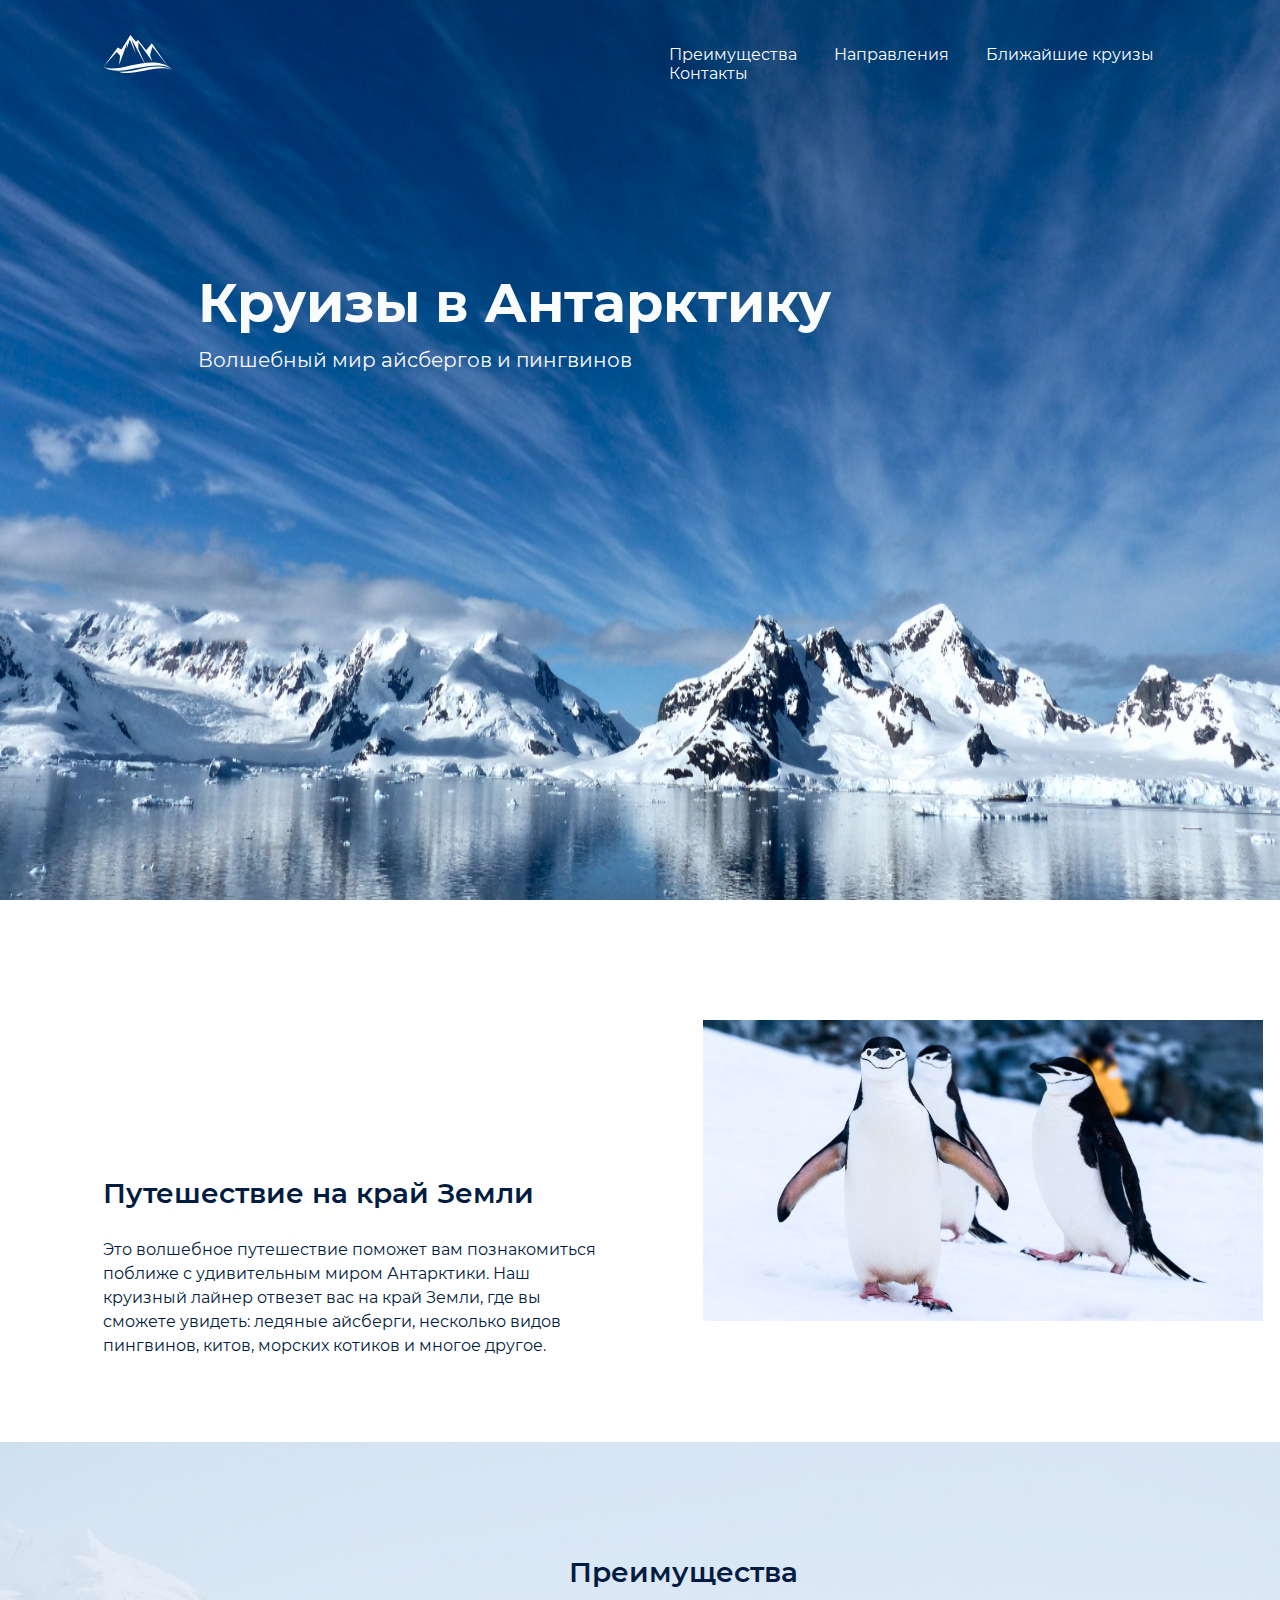
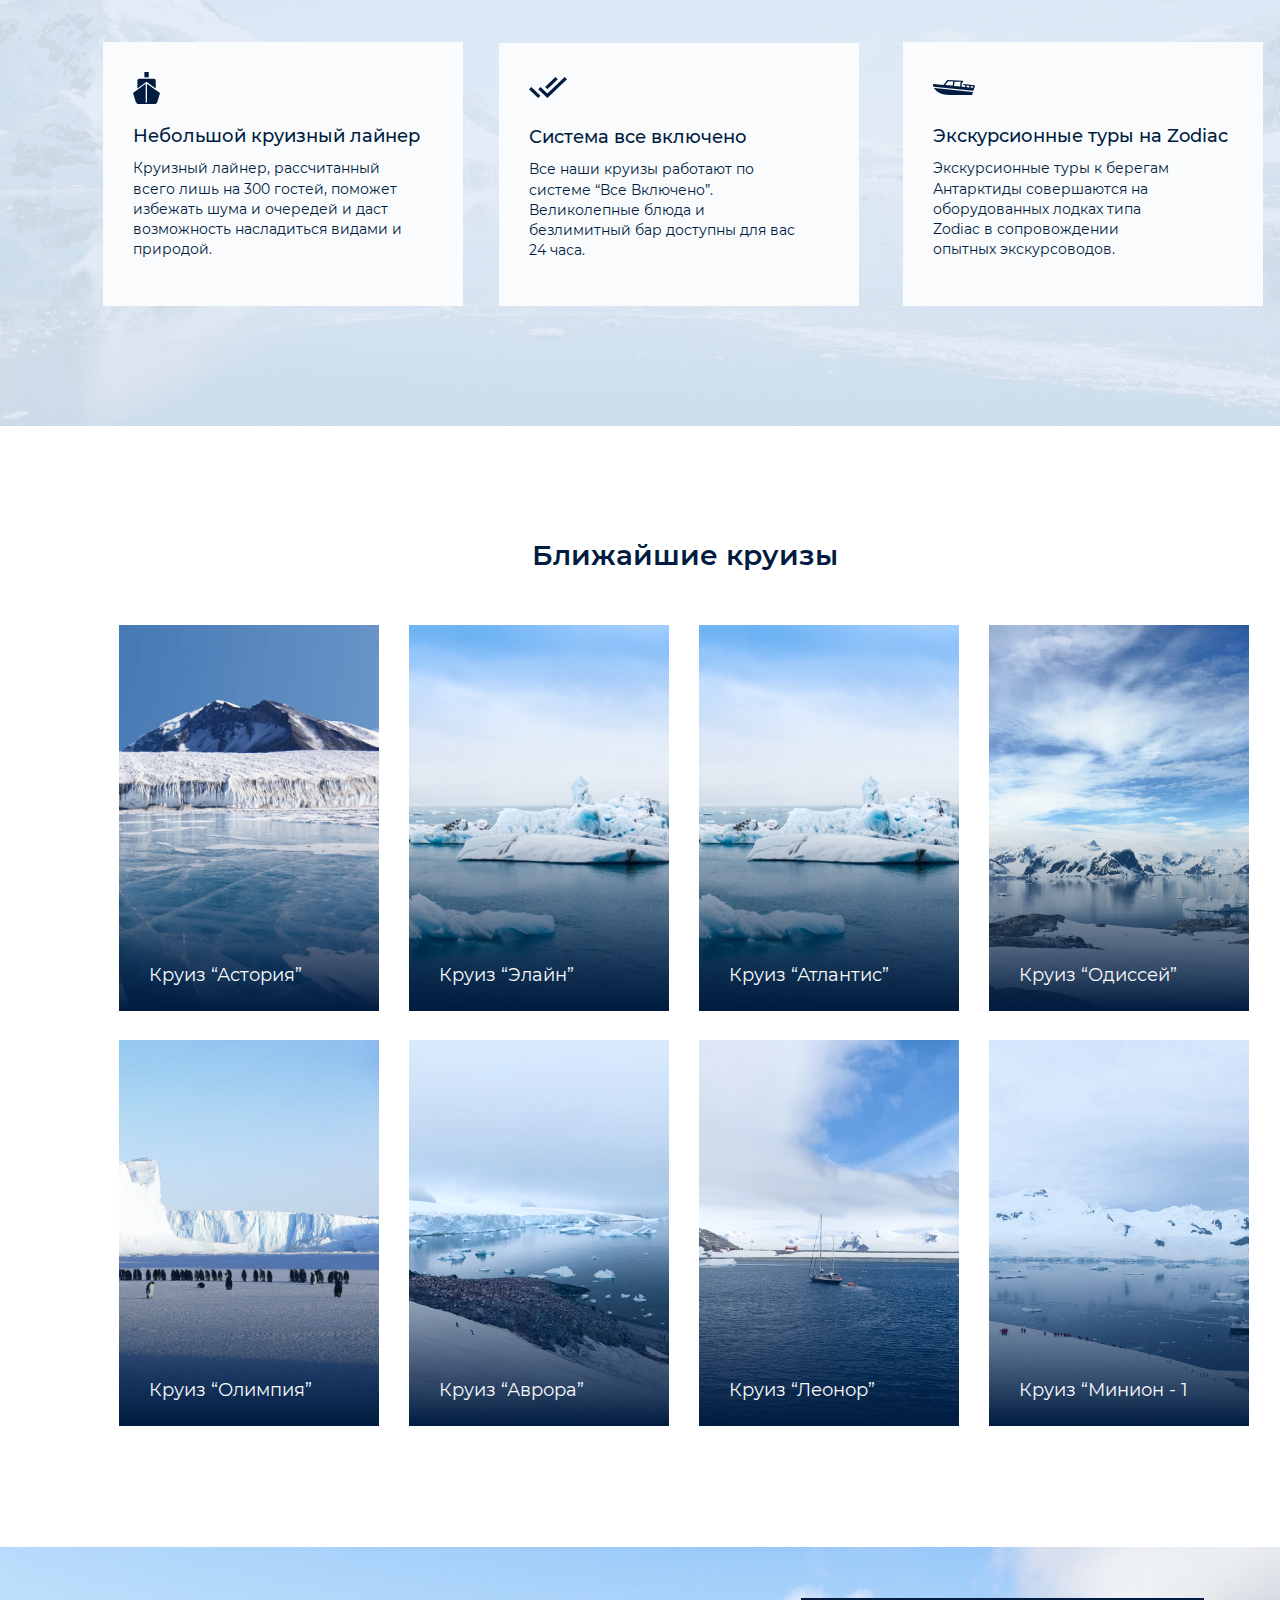
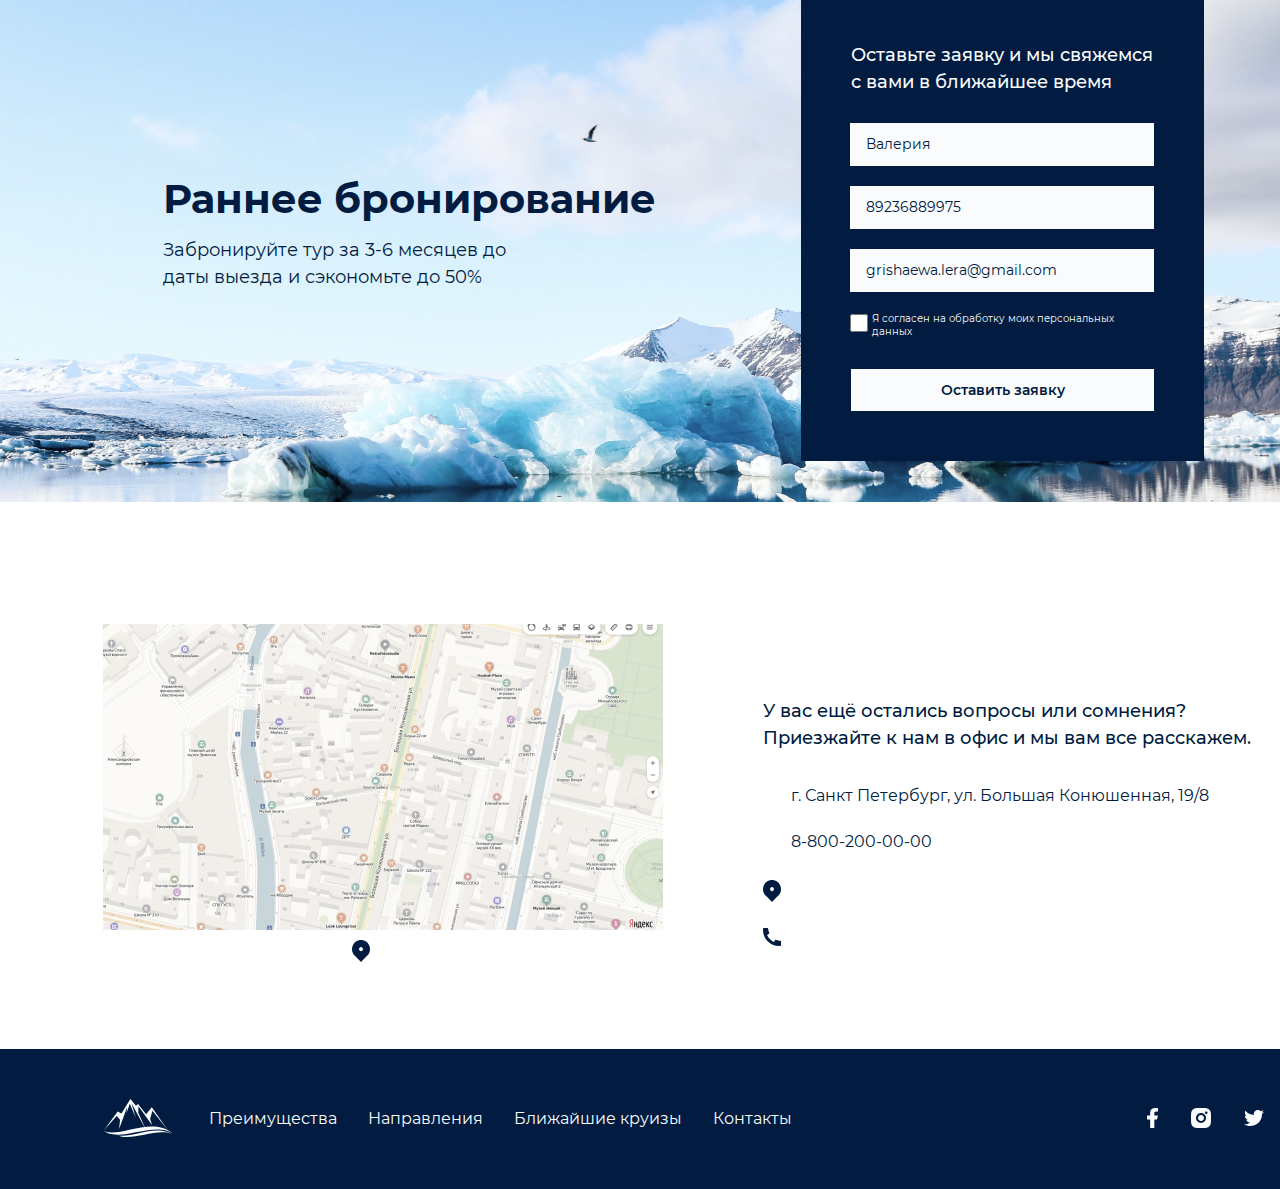
<file: Антарктика/index.html>
<!DOCTYPE html>
<html lang="ru">
<head>
	<meta charset="UTF-8">
	<title>Круизы в Антарктику</title>
	<link rel="stylesheet" href="css/style.css">
</head>
<body class="body">
	<header class="page-header">
		<a>
			<img src="img/logo.svg" alt="Логотип" width= "70" height="38">
		</a>
		<nav class="navigation">
			<a href="#">Преимущества</a>
			<a href="#">Направления</a>
			<a href="#">Ближайшие круизы</a>
			<a href="#">Контакты</a>
		</nav>
		<div class="header-bottom">
			<h1>Круизы в Антарктику</h1>
			<p class="p">Волшебный мир айсбергов и пингвинов</p>
		</div>
	</header>
	<div class="description">
		<div class="description-text">
		<h2 class="h2">Путешествие на край Земли</h2>
		<p class="p">
			Это волшебное путешествие поможет вам познакомиться поближе с удивительным миром Антарктики. Наш круизный лайнер отвезет вас на край Земли, где вы сможете увидеть: ледяные айсберги, несколько видов пингвинов, китов, морских котиков и многое другое.
		</p>
		</div>
		<img src="img/penguins.jpg" alt="Пингвины" width="560" height="301">
	</div>
	<section class="advantages">
		<h2 class="h2">Преимущества</h2>
		<ul>
		<li class="advantages-item-one">
			<h3 class="h3">Небольшой круизный лайнер</h3>
			<p class="p">Круизный лайнер, рассчитанный всего лишь на 300 гостей, поможет избежать шума и очередей и даст возможность насладиться видами и природой.
			</p>
		</li>
		<li class="advantages-item-two">
			<h3 class="h3">Система все включено</h3>
			<p class="p"> Все наши круизы работают по системе “Все Включено”. Великолепные блюда и безлимитный бар доступны для вас 24 часа.</p>
		</li>
		<li class="advantages-item-three">
			<h3 class="h3">Экскурсионные туры на Zodiac</h3>
			<p class="p">Экскурсионные туры к берегам Антарктиды совершаются на оборудованных лодках типа Zodiac в сопровождении опытных экскурсоводов.</p>
		</li>
		</ul>
	</section>
	<h2 class="h2 cruise-h">Ближайшие круизы</h2>
		<div class="cruises">
			<section>
			<div class="cruise astor"><img src="img/astor.jpg" alt="Круиз Астория" width="260" height="386"></div>
			<div class="info info-astor">
				<div class="info-2">
				<h3 class="h3 info-h">Круиз "Астория"</h3>
				<ul>
				<li class="route-li">
					<b class="b">Маршрут</b>
					Аргентина - Фолклендские острова - Антарктида
				</li>
				<li class="port-li">
					<b class="b">Порт отправления</b>
					Ушуайя
				</li>
				<li class="duration-li">
					<b class="b">Продолжительность</b>
					11 дней
				</li>
				<li class="price-li">
					<b class="b">Цена</b>
					от 11500 $
				</li>
				</ul>
				<a href="#" class="btn">Забронировать</a>
				</div>
			</div>
			</section>
			<section>
			<div class="cruise el m-l"><img src="img/atlant.jpg" alt="Круиз Элайн" width="260" height="386"></div>
			<div class="info info-el">
				<div class="info-2">
				<h3 class="h3 info-h">Круиз "Элайн"</h3>
				<ul>
				<li class="route-li">
					<b class="b">Маршрут</b>
					Аргентина - Фолклендские острова - Антарктида - Чили
				</li>
				<li class="port-li"> 
					<b class="b">Порт отправления</b>
					Буэнос-Айрес
				</li>
				<li class="duration-li">
					<b class="b">Продолжительность</b>
					20 дней
				</li>
				<li class="price-li">
					<b class="b">Цена</b>
					от 14500 $
				</li>
				</ul>
				<a href="#" class="btn">Забронировать</a>
				</div>
			</div>
			</section>
			<section>
			<div class="cruise atlant m-l"><img src="img/atlant.jpg" width="260" height="386" alt="Круиз Атлантис"></div>
			<div class="info info-atlant">
				<div class="info-2">
				<h3 class="h3 info-h">Круиз "Атлантис"</h3>
				<ul>
				<li class="route-li">
					<b class="b">Маршрут</b>			
				Аргентина - Южная Георгия и Южные Сандвичевы Острова - Антарктида
				</li>
				<li class="port-li">
					<b class="b">Порт отправления</b>
					Ушуайя
				</li>
				<li class="duration-li">
					<b class="b">Продолжительность</b>
					15 дней
				</li>
				<li class="price-li">
					<b class="b">Цена</b>
					от 14500 $
				</li>
				</ul>
				<a href="#" class="btn">Забронировать</a>
				</div>
			</div>
			</section>
			<section>
			<div class="cruise odis m-l"><img src="img/odis.jpg" width="260" height="386" alt="Круиз Одиссей"></div>
			<div class="info info-odis">
				<div class="info-2">
				<h3 class="h3 info-h">Круиз "Одиссей"</h3>
				<ul>
				<li class="route-li">
					<b class="b">Маршрут</b>
					Чили - Антарктида
				</li>
				<li class="port-li">
					<b class="b">Порт отправления</b>
					Пунта-Аренас
				</li>
				<li class="duration-li">
					<b class="b">Продолжительность</b>
					13 дней
				</li>
				<li class="price-li">
					<b class="b price">Цена</b>
					от 9700 $
				</li>
				</ul>
				<a href="#" class="btn">Забронировать</a>
				</div>
			</div>
			</section>
			<section>
			<div class="cruise olimp m-t"><img src="img/olimp.jpg" width="260" height="386" alt="Круиз Олимпия"></div>
			<div class="info info-olimp">
				<div class="info-2">
				<h3 class="h3 info-h">Круиз "Олимпия"</h3>
				<ul>
				<li class="route-li">
					<b class="b">Маршрут</b>
					Аргентина - Фолклендские острова - Южная Георгия - Антарктида
				</li>
				<li class="port-li">
					<b class="b">Порт отправления</b>
					Ушуайя
				</li>
				<li class="duration-li">
					<b class="b">Продолжительность</b>
					21 дней
				</li>
				<li class="price-li">
					<b class="b">Цена</b>
					от 18600 $
				</li>
				</ul>
				<a href="#" class="btn">Забронировать</a>
				</div>
			</div>
			</section>
			<section>
			<div class="cruise avror m-l m-t"><img src="img/avror.jpg" width="260" height="386" alt="Круиз Аврора"></div>
			<div class="info info-avror">
				<div class="info-2">
				<h3 class="h3 info-h">Круиз "Аврора"</h3>
				<ul>
				<li class="route-li">
					<b class="b">Маршрут</b>
					Аргентина - Антарктида - Чили
				</li>
				<li class="port-li">
					<b class="b">Порт отправления</b>
					Ушуайя
				</li>
				<li class="duration-li">
					<b class="b">Продолжительность</b>
					14 дней
				</li>
				<li class="price-li">
					<b class="b">Цена</b>
					от 11700 $
				</li>
				</ul>
				<a href="#" class="btn">Забронировать</a>
				</div>
			</div>
			</section>
			<section>
			<div class="cruise leon m-l m-t">
			<img src="img/leon.jpg" width="260" height="386" alt="Круиз Леонор">
			</div>
			<div class="info info-leon">
				<div class="info-2">
				<h3 class="h3 info-h">Круиз "Леонор"</h3>
				<ul>
				<li class="route-li">
					<b class="b">Маршрут</b>
					Чили - Южная Георгия - Антарктида - Аргентина
				</li>
				<li class="port-li">
					<b class="b">Порт отправления</b>
					Пунта-Аренас
				</li>
				<li class="duration-li">
					<b class="b">Продолжительность</b>
					17 дней
				</li>
				<li class="price-li">
					<b class="b price">Цена</b>
					от 12500 $
				</li>
				</ul>
				<a href="#" class="btn">Забронировать</a>
				</div>
			</div>
			</section>
			<section>
			<div class="cruise min m-l m-t">
			<img src="img/min.jpg" width="260" height="386" alt="Круиз Минион-1">
			</div>
			<div class="info info-min">
				<div class="info-2">
				<h3 class="h3 info-h">Круиз "Минион - 1"</h3>
				<ul>
				<li class="route-li">
					<b class="b">Маршрут</b>
					Аргентина - Антарктида
				</li>
				<li class="port-li">
					<b class="b">Порт отправления</b>
					Ушуайя
				</li>
				<li class="duration-li">
					<b class="b">Продолжительность</b>
					11 дней
				</li>
				<li class="price-li">
					<b class="b">Цена</b>
					от 12300 $
				</li>
				</ul>
				<a href="#" class="btn">Забронировать</a>
				</div>
			</div>
			</section>
		</div>
	<div class="booking">
		<div class="booking-text">
		<h2 class="h2">Раннее бронирование</h2>
		<p class="p booking-p-one">
		Забронируйте тур за 3-6 месяцев до даты выезда и сэкономьте до 50%
		</p>
		</div>
		<form class="booking-form">
			<b class="b3">Оставьте заявку и мы свяжемся с вами в ближайшее время</b>
			<div class="booking-form-group">
			<label for="name">Имя</label>
          	<input type="text" id="name" name="name" placeholder="Валерия" required>
        	</div>
        	<div class="booking-form-group">
        	<label for="phone">Контактный номер</label>
			<input type="tel" name="phone" id="phone" placeholder="89236889975" required
			pattern="^[ 0-9]+$">
        	</div>
        	<div class="booking-form-group">
        	<label for="email">Электронная почта</label>
          	<input type="email" name="email" id="email" placeholder="grishaewa.lera@gmail.com" required>
        	</div>
        	<div class="checkbox-area">
        	<label for="check">Чекбокс</label>
            <input type="checkbox" name="subscription" id="check" required>
            <small class="consent">
            Я согласен на обработку моих персональных данных
            </small>
        	</div>          
          	<input type="submit" name="submit" value="Оставить заявку" class="btn button"> 
		</form>
	</div>
	<div class="geo">
		<img src="img/geo.jpg" alt="Карта" width="560" height="306">
		<div class="geo-text">
		<h3 class="h3">
		У вас ещё остались вопросы или сомнения? Приезжайте к нам в офис и мы вам все расскажем.</h3>
		<div class="address">
		<p class="p address-p">г. Санкт Петербург, ул. Большая Конюшенная, 19/8</p>
		</div>
		<div class="geo-phone">
		<a class="phone" href="tel:+74951111111">8-800-200-00-00</a>
		</div>
		</div>
	</div>
	<footer class="page-footer">
		<img src="img/logo.svg" alt="Логотип" width="70" height="38" 
		class="logo-bottom">
		<div class="nav-bottom">
			<a href="#">Преимущества</a>
			<a href="#">Направления</a>
			<a href="#">Ближайшие круизы</a>
			<a href="#">Контакты</a>
		</div>
		<div class="social">
		<a class="icon facebook">
			<img src="img/facebook.svg" alt="facebook" width="11" height="20">
		</a>
		<a class="icon">
			<img src="img/insta.svg" alt="instagram" width="20" height="22">
		</a>
		<a class="icon twiter">
			<img src="img/twiter.svg" alt="twitter" width="20">
		</a>
		</div>
	</footer>
	<script src="script.js"></script>
</body>
</html>
</file>
<file: Антарктика/css/style.css>
@font-face{
	font-family: Montserrat-400;
	src:  url(../fonts/Montserrat-Regular.ttf);
}

@font-face{
	font-family: Montserrat-500;
	src:  url(../fonts/Montserrat-Medium.ttf);
}

@font-face{
	font-family: Montserrat-600;
	src:  url(../fonts/Montserrat-SemiBold.ttf);
}

@font-face{
	font-family: Montserrat-700;
	src:  url(../fonts/Montserrat-Bold.ttf);
}

.body{
	margin: 0;
	padding: 0;
	height: 100%;
}

.page-header{
	min-height: 100vh;
	height: 650px;
	min-width: 1366px;
	width: auto;
    color: #F9FBFD;
	background-color: blue;
	background-image: url(../img/header.jpg);
	background-position: center center;
	background-repeat: no-repeat;	
	background-size: 100% 100%;
}
.header-top{
	padding-top: 35px;
}

.page-header img{
	margin-left: 103px;
	margin-top: 35px;
	cursor: pointer
}

.navigation{
	position: absolute;
	left: 669px;
	top: 45px;
	margin: 0;
}

.navigation a{
	font-family: Montserrat-400, sans-serif;
	font-style: normal;
	font-weight: 400;
	font-size: 16px;
	align-items: center;
	color: #F9FBFD;
	text-decoration: none;
	padding-right: 33px;
}

.navigation a:hover{
color: #e6e6e6;
}

.navigation a:active{
color: #b8b8b8;
}

.header-bottom{
	position: absolute;
	width: 636px;
	left: 198px;
	top: 291px;
	font-family: Montserrat-400, sans-serif;
	font-style: normal;
	font-weight: normal;
	font-size: 20px;
	line-height: 24px;
	align-items: center;
	color: #F9FBFD;
	
}

.header-bottom h1{
	font-family: Montserrat-700;
	font-weight: 700;
	font-size: 54px;
	width: 636px;
	height: 39px;
	margin: 0;
}

.header-bottom p{
	position: absolute;
	top: 57px;
	font-family: Montserrat-400, sans-serif;
	font-style: normal;
	font-weight: 500;
	font-size: 20px;
	line-height: 24px;
	align-items: center;
	color: #F9FBFD;
	margin: 0;

}

.h2{
	font-family: Montserrat-600, sans-serif;
	font-style: normal;
	font-weight: 600;
	font-size: 28px;
	align-items: center;
	color: #011C40;
}

.h3{
	font-family: Montserrat-500, sans-serif;
	font-style: normal;
	font-weight: 500;
	font-size: 18px;
	align-items: center;
	color: #F9FBFD;
	margin: 0;
	line-height: 140%;
}



.p{
	font-family: Montserrat-400, sans-serif;
	font-style: normal;
	font-weight: normal;
	font-size: 16px;
	align-items: center;
	color: #011C40;
}

.description-text{
	display: inline-block;
	vertical-align: middle;
	width: 620px;
	height: auto;
}

.description h2{
	display: inline-block;
	vertical-align: middle;
	font-family: Montserrat-600, sans-serif;
	font-style: normal;
	font-weight: 600;
	font-size: 28px;
	line-height: 150%;
	align-items: center;
	color: #011C40;
	margin: 0;
	margin-left: 103px;
	margin-top: -5px;
}

.description p{
	display: inline-block;
	vertical-align: middle;
	width: 512px;
	height: auto;
	font-family: Montserrat-400, sans-serif;
	font-style: normal;
	font-weight: normal;
	font-size: 16px;
	line-height: 150%;
	color: #011C40;
	margin: 0;
	padding-left: 103px;
	padding-top: 24px;
}

.description img{
	display: inline-block;
	vertical-align: middle;
	width: 560px;
	height: 301px;
	margin-bottom: 121px;
	margin-top: 120px;
	margin-left: 79px;
}

.advantages{
	min-width: 1366px;
	width: auto;
	height: auto;
	background-image: url(../img/advantages.jpg);
	background-repeat: no-repeat;
	background-color: #ace7f2;
	margin: 0;
	margin-bottom: 108px;
	background-position: center center;
	background-repeat: no-repeat;	
	background-size: 100% 100%;
}

.advantages li{
	list-style-type: none;
}

.advantages ul{
	padding-bottom: 120px;
	display: flex;
}
.advantages h2{
	font-family: Montserrat-600, sans-serif;
	font-style: normal;
	font-weight: 600;
	font-size: 28px;
	color: #011C40;
	margin: 0;
	margin-left: 569px;
	padding-top: 113px;
}

.advantages h3{
	font-family: Montserrat-500, sans-serif;
	font-style: normal;
	font-weight: 500;
	font-size: 18px;
	line-height: 140%;
	color: #011C40;
	margin: 0;
	margin-top: 82px;
	margin-left: 30px;
}

.advantages p{
	height: auto;
	margin-left: 30px;
	margin-top: 9px;
	font-family: Montserrat-400, sans-serif;
	font-style: normal;
	font-weight: normal;
	font-size: 14px;
	line-height: 145%;
	color: #011C40;
}

.advantages-item-one{
	width: 360px;
	height: auto;
	background-color: #F9FBFD;
	background-image: url(../img/ship.svg);
	background-size: 27px 32px; 
	background-position: 30px 30px;
	background-repeat: no-repeat;
	display: inline-block;
	vertical-align: top;
	margin: 0;
	margin-top: 37px;
	margin-left: 63px;
}

.advantages-item-one p{
	width: 290px;
	margin-bottom: 45px;

}

.advantages-item-two{
	width: 360px;
	height: auto;
	background-color: #F9FBFD;
	background-image: url(../img/tick.svg);
	background-size: 38px 21px; 
	background-position: 30px 34px;
	background-repeat: no-repeat;
	display: inline-block;
	vertical-align: top;
	margin: 0;
	margin-left: 36px;
	margin-top: 38px;
}

.advantages-item-two p{
	width: 280px;
	margin-bottom: 45px;
}

.advantages-item-three{
	width: 360px;
	height: auto;
	background-color: #F9FBFD;
	background-image: url(../img/excursion.svg);
	background-size: 42px 15px; 
	background-position: 30px 38px;
	background-repeat: no-repeat;
	display: inline-block;
	vertical-align: top;
	margin: 0;
	margin-top: 37px;
	margin-left: 44px;
}

.advantages-item-three p{
	width: 241px;
	margin-bottom: 25px;
}

.cruise-h{
	line-height: 150%;
	margin: 0;
	margin-left: 532px;
}

.cruises{
	width: 1318px;
	display: flex;
	flex-wrap: wrap;
	margin-left: 25px;
	margin-top: 49px;
	z-index: 0;
	justify-content: center;
}

.cruises h3{
	color: #F9FBFD;
}

.cruise{
	position: relative;
	width: 260px;
	height: 386px;
}

.cruise::before{
	position: absolute;
	margin-top: 337px;
	margin-left: 30px;
    color: #F9FBFD;
    font-family: Montserrat-400, sans-serif;
	font-style: normal;
	font-weight: normal;
	font-size: 18px;
	line-height: 150%;
	align-items: center;
}

.cruises section{
	height: 385px;
}

.astor{
	margin-left: 0;
}

.astor::before{
	content: "Круиз “Астория”";	
}

.m-l{
	margin-left: 30px;
}

.m-t{
	margin-top: 30px;
}

.el::before{
	position: absolute;
	content: "Круиз “Элайн”";	
}

.atlant::before{
	position: absolute;
	content: "Круиз “Атлантис”";	
}

.odis::before{
	position: absolute;
	content: "Круиз “Одиссей”";	
}

.olimp::before{
	position: absolute;
	content: "Круиз “Олимпия”";	
}

.avror::before{
	position: absolute;
	content: "Круиз “Аврора”";	
}

.leon::before{
	position: absolute;
	content: "Круиз “Леонор”";	
}

.min::before{
	position: absolute;
	content: "Круиз “Минион - 1";	
}

.info{
	display: block;
	position: absolute;
	width: 260px;
	height: 386px;
	left: 414px;
	z-index: 3;
	justify-content: center;
	font-family: Montserrat-400, sans-serif;
	font-style: normal;
	font-weight: normal;
	font-size: 16px;
	align-items: center;
	color: #D8D8D9;
	font-size: 14px;
	line-height: 140%;
}

.info ul{
	padding: 0;
}

.info li{
	width: 208px;
	list-style: none;
	margin: 0;
}

.info-el{
	top: 1954px;
}

.info-astor{
	left: 124px;
	top: 1954px;
}

.info-atlant{
	left: 704px;
	top: 1954px;
}

.info-odis{
	left: 994px;
	top: 1954px;
}

.info-olimp{
	left: 124px;
	top: 2370px;
}
.info-avror{
	left: 414px;
	top: 2370px;
}

.info-leon{
	left: 704px;
	top: 2370px;
}

.info-min{
	left: 994px;
	top: 2370px;
}

.info h3{
	margin-top: 42px;
	margin-bottom: 28px;
	top: 35px;
}

.info-2 {
	display: none;
}

.info:hover .info-2{
	display: block;
	position: absolute;
	width: 234px;
	height: 386px;
	left: -34px;
	top: -60px;
	margin-top: 60px;
	margin-left: 30px;
	background-color: #011C40;
	padding-left: 25px;
}

.info .b{
	display: block;
	font-family: Montserrat-500, sans-serif;
	font-style: normal;
	font-weight: 500;
	font-size: 14px;
	align-items: center;
	color: #F9FBFD;
	margin: 0;
	line-height: 140%;
}

.info-h{
	line-height: 0%;
}

.route-li{
	position: absolute;
}

.port-li{
	position: absolute;
	top: 141px;
}

.duration-li{
	position: absolute;
	top: 197px;
}

.price-li{
	position: absolute;
	top: 249px;
}

.btn{
	position: absolute;
	display: block;
	background: #F9FBFD;
	width: 210px;
	height: 40px;
	text-decoration: none;
	top: 311px;
}


.info .btn{
	width: 165px;
	height: 29px;
	position: absolute;
	color: #011C40;
	font-family: Montserrat-600, sans-serif;
	font-weight: 600;
	bottom: 11px;
	padding-left: 45px;
	padding-top: 11px;
}

.btn:hover{		
	color: #034aa6;
	background-color: #e6e6e6;
}

.btn:active{		
	color: #034aa6;
	background-color: #b8b8b8;
}


.b{
	font-family: Montserrat-500, sans-serif;
	font-style: normal;
	font-weight: 500;
	font-size: 14px;
	align-items: center;
	color: #F9FBFD;
	margin: 0;
	line-height: 140%;
}

.b3{
	font-family: Montserrat-400, sans-serif;
	font-style: normal;
	font-weight: normal;
	font-size: 18px;
	align-items: center;
	color: #011C40;
}

.booking{
	display: block;
	min-width: 1366px;
	width: auto;
	height: 555px;
	margin-top: 152px;
	background-image: url(../img/booking.jpg);
	background-color: #87cefa;
	background-position: center center;
	background-repeat: no-repeat;	
	background-size: 100% 100%;
}

.booking-text{
	display: inline-block;
	width: 671px;;
}

.booking h2{
	display: inline-block;
	vertical-align: middle;
	padding-top: 0px;
	padding-left: 163px;
	font-family: Montserrat-700, sans-serif;
	font-style: normal;
	font-weight: bold;
	font-size: 40px;
	align-items: center;
	color: #011C40;
	margin: 0px;
}

.booking p{
	display: inline-block;
	vertical-align: middle;
	height: 40px;
	padding-left: 163px;
	font-size: 18px;
	line-height: 150%;
	width: 352px;
	align-items: center;
	color: #011C40;
	padding-top: 14px;
	margin: 0px;
	margin-bottom: 283px;
}

.booking .booking-form{
	display: inline-block;
	height: auto;
	width: 403px;
	margin-bottom: 51px;
	background: #011C40;
	margin-left: 126px;
	margin-top: 51px;
}

::-webkit-input-placeholder {color:#011C40;}

.booking-form .b3{
	display: block;
	font-family: Montserrat-500, sans-serif;
	font-weight: 500;
	font-size: 18px;
	line-height: 150%;
	align-items: center;
	color: #F9FBFD;
	width: 303px;
	padding-top: 44px;
	padding-left: 50px;
	margin: 0;
	margin-bottom: 27px;
}

.booking-form-group input{
	width: 286px;
	height: 41px;
	background: #F9FBFD;
	margin-left: 45px;
	border: none;
	color: #011C40;
	padding-left: 16px;
	font-size: 14px;
	font-family: Montserrat-400,  sans-serif;
	margin-bottom: 20px;
}

.booking-form-group input:hover{
	background-color: #e6e6e6;
}

.booking-form-group input:active{
	background-color:  #b8b8b8;
}

.booking-form-group input:focus{
	outline: none;
	color: blue;
}

.booking-form-group label{
	font-size: 0;
}

.checkbox-area label{
	font-size: 0;
}


.booking-form-group input[type="text"]{
	top: 125px;
}

.booking-form-group input[type="tel"]{
	top: 188px;
}

.booking-form-group input[type="email"]{
	top: 251px;
}

.checkbox-area{
	display: block;
	margin-left: 45px;
	margin-bottom: 23px;
}

.checkbox-area input[type="checkbox"]{
	margin-left: 50px;
	width: 18px;
	height: 18px;
	margin: 0;
	background: #F9FBFD;
	cursor: pointer;
}

.checkbox-area input[type="checkbox"]:checked:before{
	font-size: 12px;
	font-weight: bold;
	padding-left: 4px;
	padding-right: 4px;
	padding-bottom: 3px;
	width: 18px;
	height: 18px;
	content: "\2713";
	font-family: Montserrat-700, sans-serif;
	font-weight: bold;
    text-shadow: 1px 1px 1px rgba(0, 0, 0, .2);
    color: #011C40;
    text-align: center;
    line-height: 15px;
    background-color: #F9FBFD;
}

.checkbox-area .consent{
	display: inline-block;
	width: 279px;
	vertical-align: middle;
	font-family: Montserrat-400, sans-serif;
	font-style: normal;
	font-weight: normal;
	font-size: 10px;
	line-height: 130%;
	align-items: center;
	color: #F9FBFD;
	margin-bottom: 8px;
}

.button{
	display: block;
	position: inherit;
	width: 303px;
	height: 42px;
	padding: 0;
	cursor: pointer;
	border-radius: 0;
	margin: 0;
	border: 0;
	margin-top: 10px;
	margin-left: 50px;
	font-family: Montserrat-600, sans-serif;
	font-weight: 600;
	font-size: 14px;
	align-items: center;
	color: #011C40;
	margin-bottom: 50px;
}

.button:active{
	outline: none;
}

.button:focus{
	outline: none;
}

.geo{
	display: block;
	width: 1160px;
	height: 306px;
	margin-left: 103px;
	margin-top: 122px;
}

.geo:before{
	content: "";
	position: absolute;
	background-image:url(../img/geo-Vector.svg);
	background-repeat: no-repeat;
	background-size: 18px 22px;
	width: 18px;
	height: 22px;
	top: 3768px;
	left: 352px;
}

.geo-text{
	display: inline-block;
	margin-left: 96px;
}

.geo h3{
	width: 500px;
	height: 40px;
	margin: 0;
	margin-bottom: 41px;
	font-family: Montserrat-500, sans-serif;
	font-style: normal;
	font-weight: 500;
	font-size: 18px;
	line-height: 150%;
	display: flex;
	align-items: center;
	color: #011C40;
}

.address:before{
	content: "";
	position: absolute;
	background-image:url(../img/geo-Vector.svg);
	background-repeat: no-repeat;
	background-size: 18px 22px;
	width: 18px;
	height: 22px;
	left: 763px;
	top: 3712px;
}

.address-p{
	margin: 0px;
	margin-bottom: 110px;
	margin-left: 28px;
}

.phone{
	position: relative;
	bottom: 83px;
	margin: 0;
	margin-left: 28px;
	font-family: Montserrat-400, sans-serif;
	font-style: normal;
	font-weight: normal;
	font-size: 16px;
	color: #011C40;
	align-items: center;
	text-decoration: none;
}

.phone:hover{
	color: #034aa6;
}

.geo-phone:before{
	content: "";
	position: absolute;
	background-image:url(../img/phone.svg);
	background-repeat: no-repeat;
	background-size: 18px 18px;
	width: 18px;
	height: 18px;
	top: 3759px;
}

.geo-phone img{
	width: 18px;
	height: 18px;
	left: 660px;
	top: 208px;
	margin: 0;
}

.page-footer{
	display: flex;
	min-width: 1366px;
	width: auto;
	height: auto;
	left: 0px;
	margin-top: 119px;
	background-color: #011C40;
}


.logo-bottom{
	margin-left: 103px;
	margin-top: 50px;
}

.nav-bottom{
	width: 768px;
	display: flex;
	flex-wrap: wrap;
	vertical-align: top;
	margin-left: 36px;
	margin-top: 60px;
	margin-bottom: 60px;
}

.nav-bottom a{
	font-family: Montserrat-400, sans-serif;
	font-style: normal;
	font-weight: 500;
	font-size: 16px;
	line-height: 20px;
	align-items: center;
	color: #F9FBFD;
	text-decoration: none;
	padding-right: 31px;
}

.nav-bottom a:hover{
	color: #e6e6e6;
}

.nav-bottom a:active{
	color: #b8b8b8;
}

.social{
	display: inline-block;
	vertical-align: middle;
	margin-left: 170px;
	margin-top: 58px;
}

.social img:hover{
	transform: scale(1.5);
}

.social img:active{
	transform: scale(2);
}

.icon{
	padding-right: 29px; 
	cursor: pointer;
}

.social a:hover{

}

.social a:active{
	color: #b8b8b8;
}

.facebook{
	position: relative;
	bottom: 1px;
}

.twiter{
	position: relative;
	bottom: 3px;
}

@media (max-width: 1300px) {

.description h2{
	margin-top: 187px;
}

.info-el{
	position: relative;
	top: -386px;
	left: 35px;
}

.info-astor{
	position: relative;
	left: 5px;
	top: -386px;
}

.info-atlant{
	position: relative;
	left: 35px;
	top: -386px;
}

.info-odis{
	position: relative;
	left: 35px;
	top: -386px;
}

.info-olimp{
	position: relative;
	left: 5px;
	top: -386px;
}
.info-avror{
	position: relative;
	left: 35px;
	top: -386px;
}

.info-leon{
	position: relative;
	left: 35px;
	top: -386px;
}

.info-min{
	position: relative;
	left: 35px;
	top: -386px;
}

.info h3{
	margin-top: 42px;
	margin-bottom: 28px;
	top: 35px;
}

.info-2 {
	display: none;
}

.info:hover .info-2{
	display: block;
	position: absolute;
	width: 234px;
	height: 386px;
	left: -34px;
	top: -60px;
	margin-top: 60px;
	margin-left: 30px;
	background-color: #011C40;
	padding-left: 25px;
}

 .address:before{
	top: 4080px;
}

.geo-phone:before{
	top: 4128px;
}

.geo:before{
	top: 4140px;
}
}


@media (max-width: 1200px) {

 .address:before{
	top: 4085px;
}

.geo-phone:before{
	top: 4130px;
}

.geo:before{
	top: 4185px;
}
}

@media (max-width: 900px) {

 .address:before{
	top: 4125px;
}

.geo-phone:before{
	top: 4170px;
}

.geo:before{
	top: 4185px;
}
}


@media (min-width: 1400px){
.info-el{
	position: relative;
	left: 33px;
	top: -385px;
}

.info-astor{
	position: relative;
	left: 5px;
	top: -385px;
}

.info-atlant{
	position: relative;
	left: 33px;
	top: -385px;
}

.info-odis{
	position: relative;
	left: 33px;
	top: -385px;
}

.info-olimp{
	position: relative;
	left: 5px;
	top: -388px;
}
.info-avror{
	position: relative;
	left: 33px;
	top: -388px;
}

.info-leon{
	position: relative;
	left: 33px;
	top: -388px;
}

.info-min{
	position: relative;
	left: 33px;
	top: -388px;
}

.address:before{
	top: 3780px;
}

.geo-phone:before{
	top: 3830px;
}

.geo:before{
	top: 3840px;
}
}

@media (min-width: 1700px){
	.address:before{
	top: 3875px;
}

.geo-phone:before{
	top: 3925px;
}

.geo:before{
	top: 3930px;
}
}

@media (min-width: 1800px){
	.address:before{
	top: 3925px;
}

.geo-phone:before{
	top: 3975px;
}

.geo:before{
	top: 3985px;
}
}

@media (min-width: 2000px){
	.address:before{
	top: 4035px;
}

.geo-phone:before{
	top: 4080px;
}

.geo:before{
	top: 4095px;
}
}

@media (min-width: 2600px){
	.address:before{
	top: 4360px;
}

.geo-phone:before{
	top: 4410px;
}

.geo:before{
	top: 4425px;
}
}

@media (min-width: 4000px){
	.address:before{
	display: none;
}

.geo-phone:before{
	display: none;
}

.geo:before{
	display: none;
}
}
</file>
